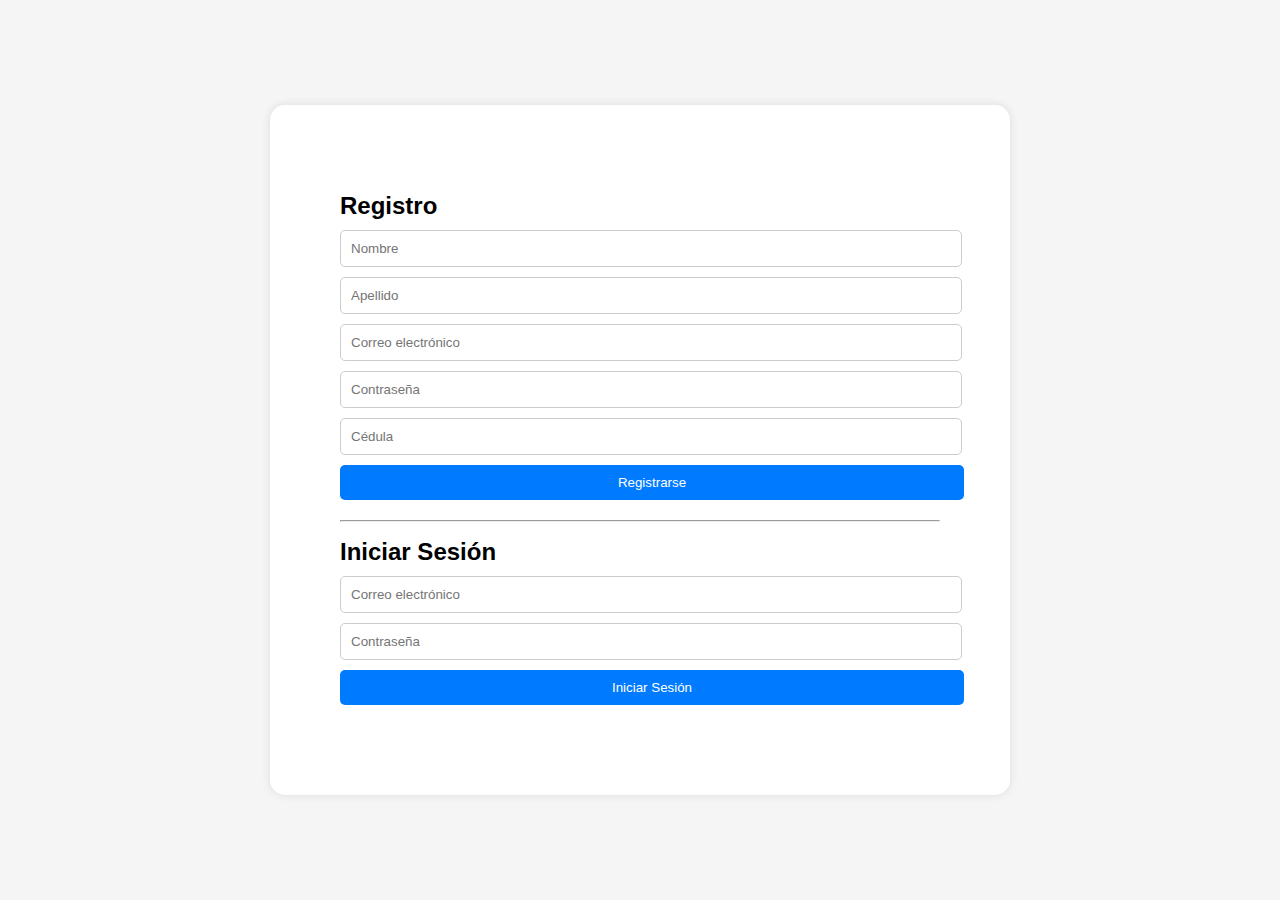
<file: index.html>
<!DOCTYPE html>
<html lang="es">
<head>
    <meta charset="UTF-8">
    <meta name="viewport" content="width=device-width, initial-scale=1.0">
    <title>Registro e Inicio de Sesión</title>
    <link rel="stylesheet" href="styles.css">
</head>
<body>
    <div class="container">
        <h1>Registro</h1>
        <form id="registro-form" method="POST" action="registro.php">
                    <input type="text" name="nombre" placeholder="Nombre" required>
            <input type="text" name="apellido" placeholder="Apellido" required>
            <input type="email" name="correo" placeholder="Correo electrónico" required>
            <input type="password" name="contraseña" placeholder="Contraseña" required>
            <input type="text" name="cedula" placeholder="Cédula" required>
            <button type="submit">Registrarse</button>
        </form>
        <hr>
        <h1>Iniciar Sesión</h1>
        <form id="inicio-sesion-form" method="POST" action="login.php">
            <input type="email" name="correo" placeholder="Correo electrónico" required>
            <input type="password" name="contraseña" placeholder="Contraseña" required>
            <button type="submit">Iniciar Sesión</button>
        </form>
    </div>

    <script src="registro.php"></script>
    <script src="login.php"></script>
</body>
</html>
</file>
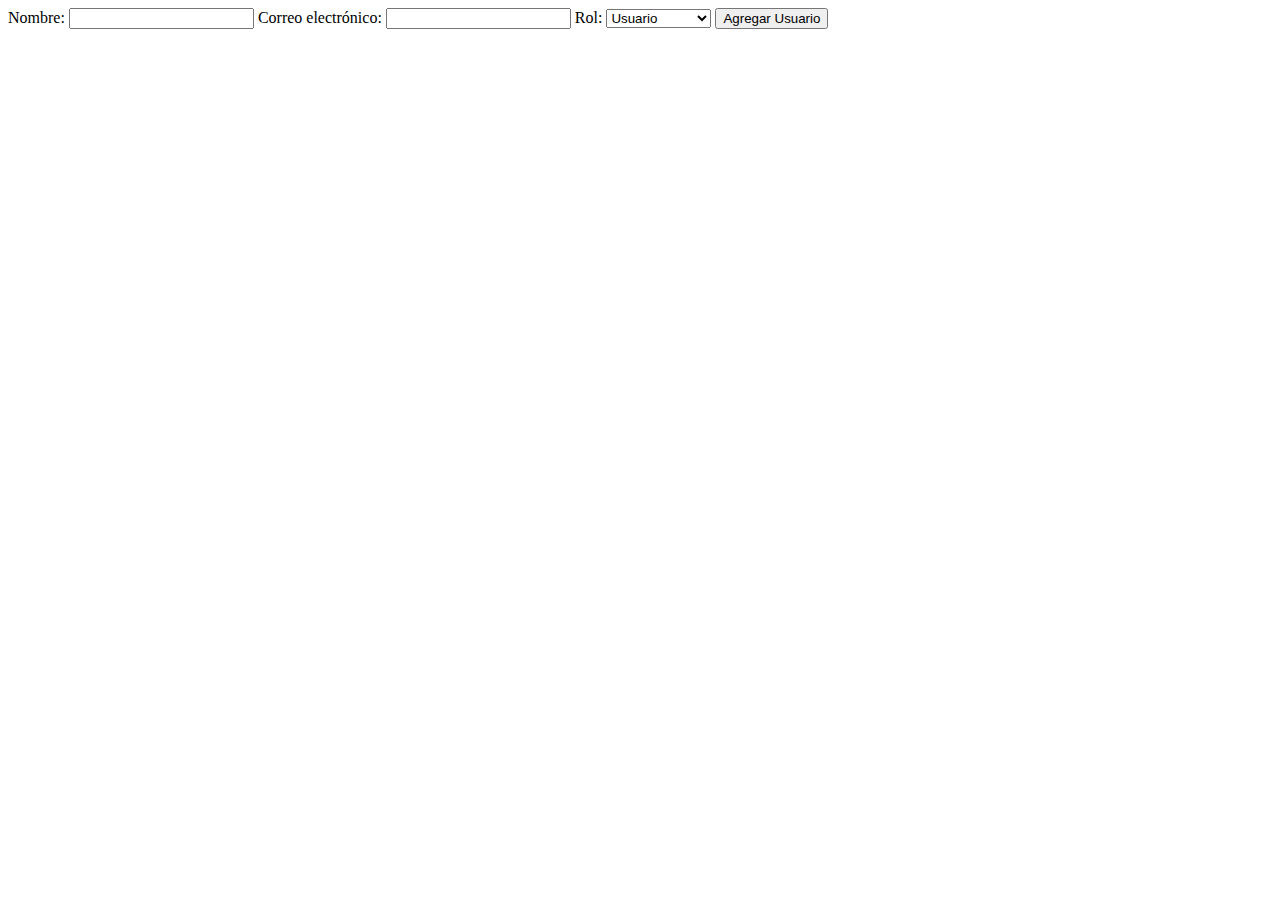
<file: gestion_usuario.html>
<!DOCTYPE html>
<html lang="es">
<head>
    <meta charset="UTF-8">
    <title>Agregar Usuario</title>
</head>
<body>
    <form action="gestion_usuarios.php" method="post">
        <label for="nombre">Nombre:</label>
        <input type="text" id="nombre" name="nombre" required>
        
        <label for="correo">Correo electrónico:</label>
        <input type="email" id="correo" name="correo" required>
        
        <label for="rol">Rol:</label>
        <select id="rol" name="rol" required>
            <option value="usuario">Usuario</option>
            <option value="administrador">Administrador</option>
        </select>
        
        <button type="submit">Agregar Usuario</button>
    </form>
</body>
</html>
</file>
<file: styles.css>
body {
    font-family: Arial, sans-serif;
    margin: 0;
    padding: 0;
    display: flex;
    justify-content: center;
    align-items: center;
    height: 100vh;
    background-color: #f5f5f5;
}

.container {
    width: 600px;
    padding: 70px;
    background-color: #fff;
    border-radius: 15px;
    box-shadow: 0 0 10px rgba(0, 0, 0, 0.1);
}

h1 {
    margin-bottom: 10px;
    font-size: 24px;
}

form {
    margin-bottom: 20px;
}

input[type="text"],
input[type="email"],
input[type="password"] {
    width: 100%; /* Cambiado a 100% para ocupar todo el ancho del contenedor */
    margin-bottom: 10px;
    padding: 10px;
    border: 1px solid #ccc;
    border-radius: 5px;
}

button {
    align-content: center;
    width: 104%; /* Cambiado a 100% para ocupar todo el ancho del contenedor */
    padding: 10px;
    background-color: #007bff;
    color: #fff;
    border: none;
    border-radius: 5px;
    cursor: pointer;
}

button:hover {
    background-color: #0056b3;
}
</file>
